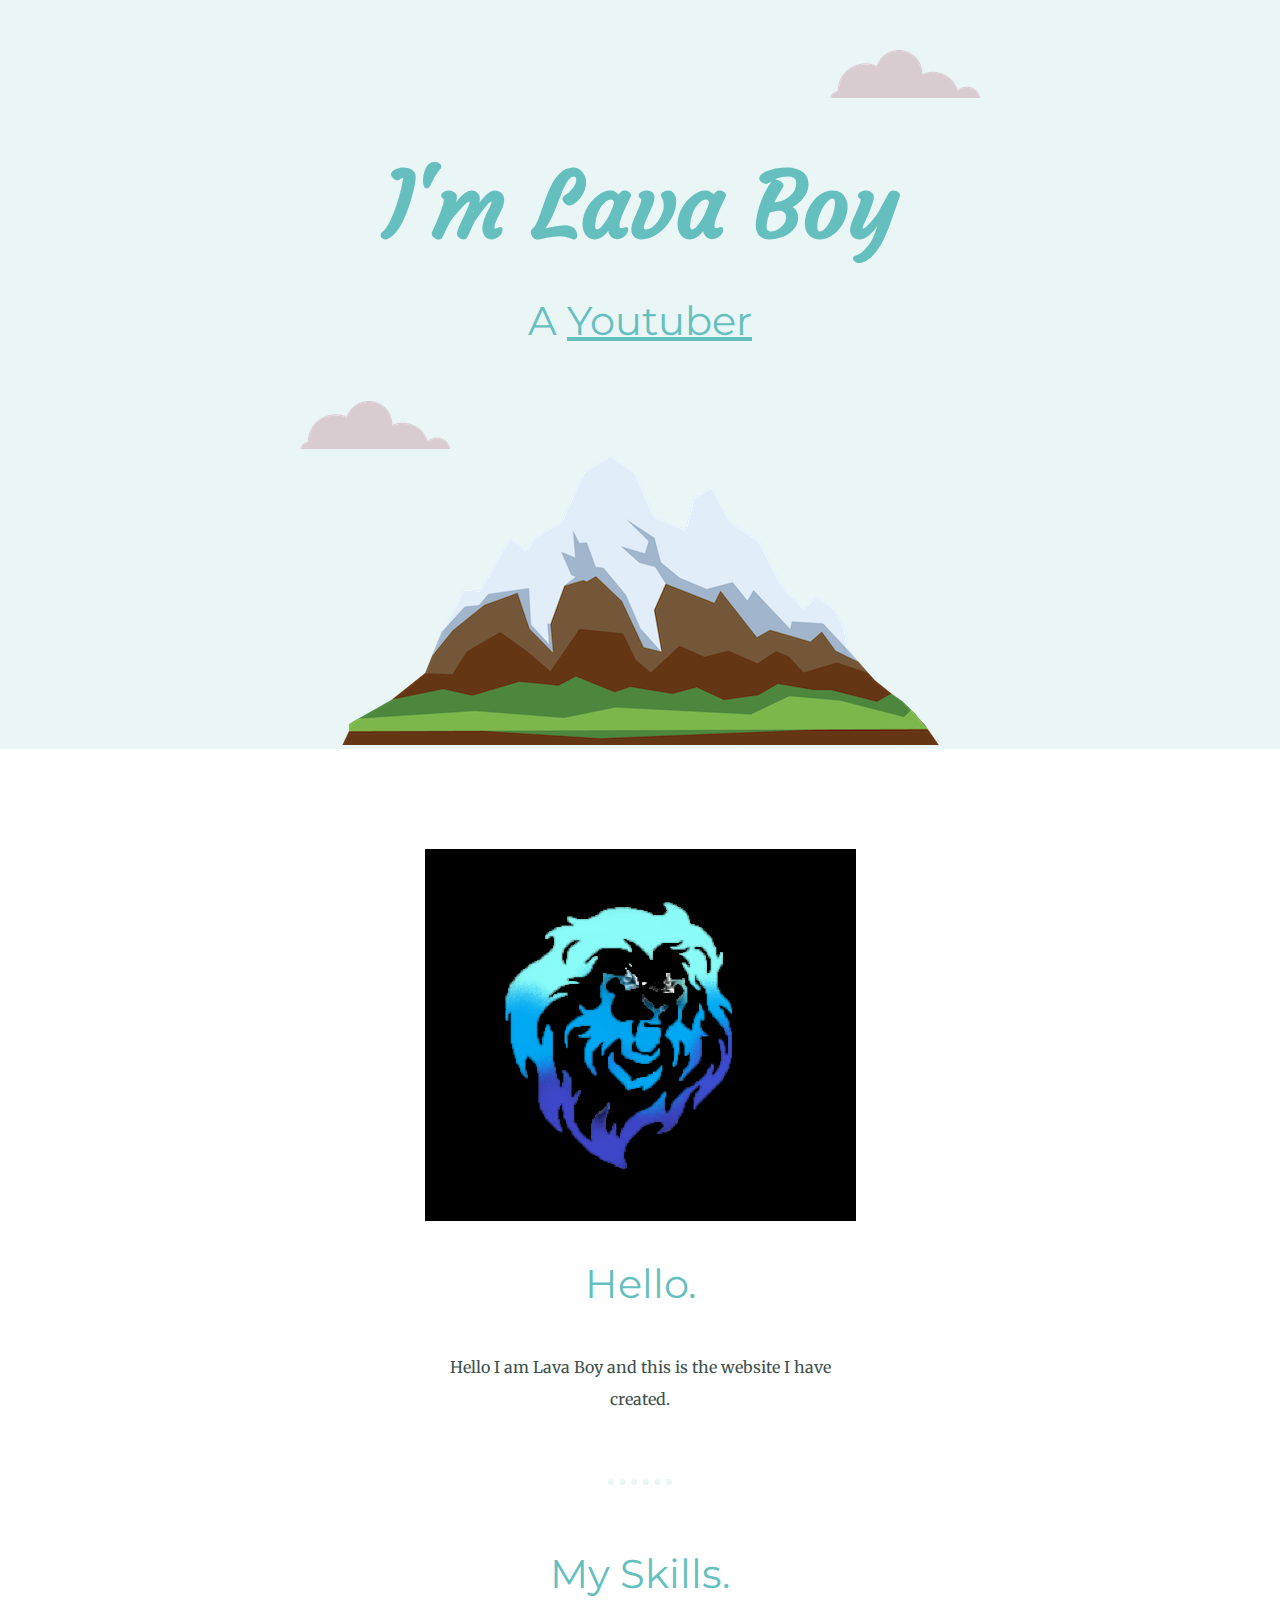
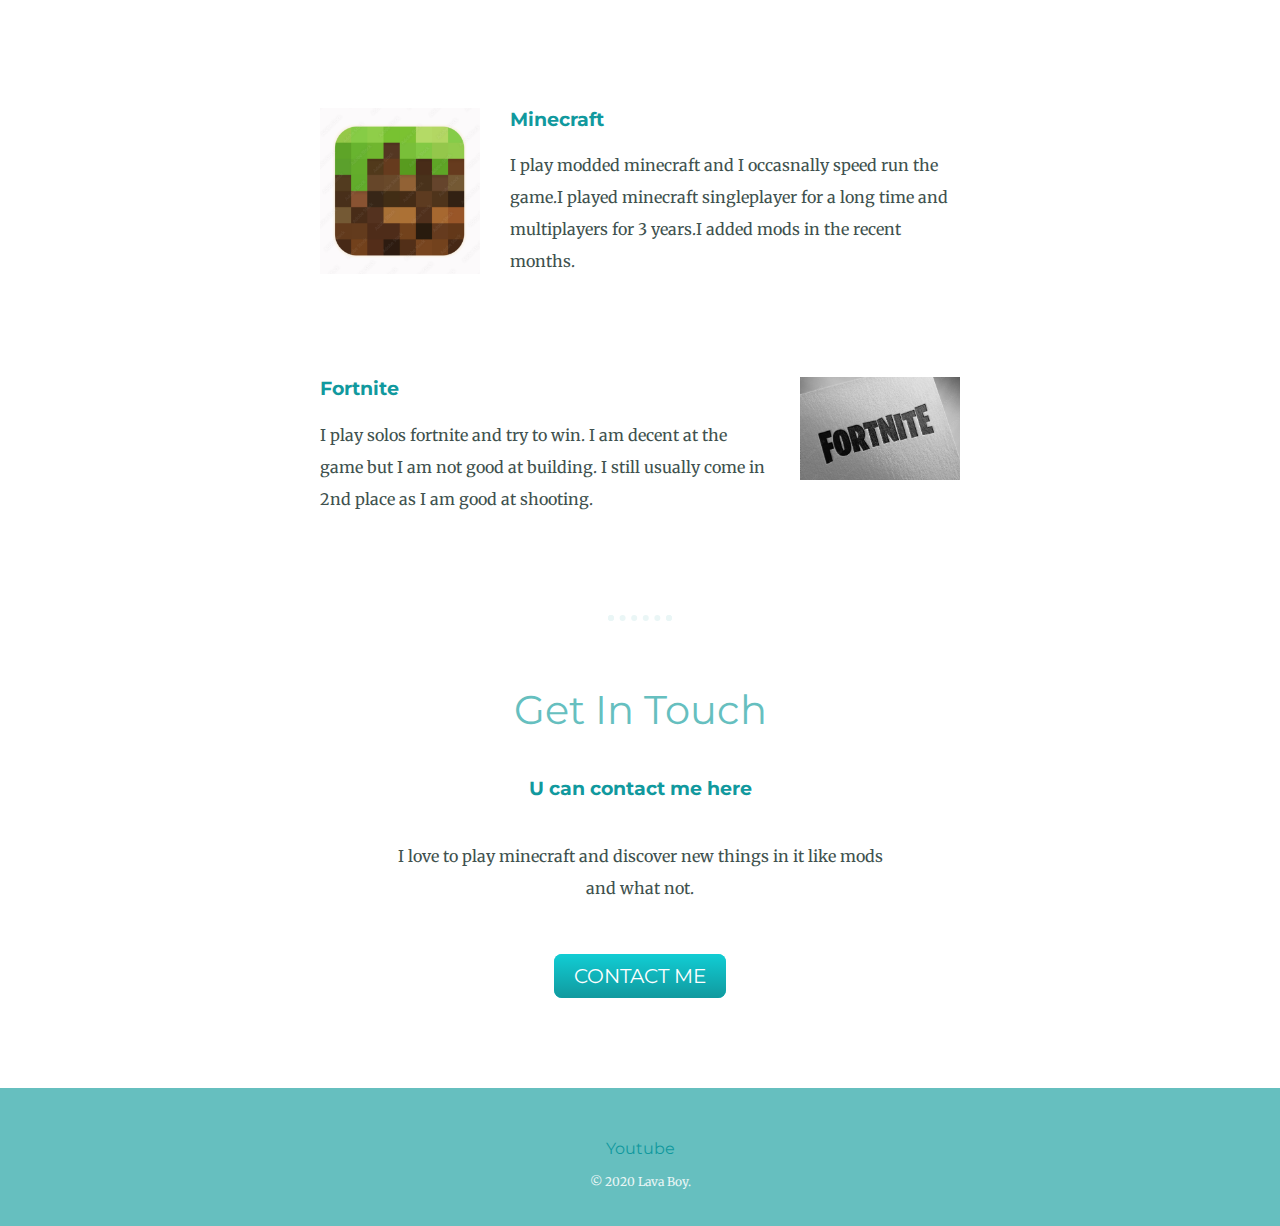
<file: index.html>
<!DOCTYPE html>
<html lang="en" dir="ltr">
  <head>
    <meta charset="utf-8">
    <title>Lava Boy</title>
    <link rel="stylesheet" href="css/styles.css">
    <link rel="preconnect" href="https://fonts.googleapis.com">
<link rel="preconnect" href="https://fonts.gstatic.com" crossorigin>
<link href="https://fonts.googleapis.com/css2?family=Courgette&family=Merriweather&family=Montserrat&display=swap" rel="stylesheet">
  </head>
  <body>
  <div class="top-container">

    <img class="top-cloud" src="images/cloud.png" alt="cloud">
    <h1>I'm Lava Boy</h1>
    <h2>A <span class="pro">Youtuber</span></h2>
    <img class="bottom-cloud"src="images/cloud.png" alt="cloud">
    <img src="images/mountain.png" alt="mountain">

  </div>
  <div class="middle-container">
    <div class="profile">
      <img class="Profile" src="images/Lava Boy.png" alt="Profile pic">
      <h2>Hello.</h2>
      <p class="Intro">Hello I am Lava Boy and this is the website I have created.</p>
    </div>
    <hr>
    <div class="skills">
      <h2>My Skills.</h2>
      <div class="skill-row">
        <img class="Minecraft" src="images/Minecraft.png" alt="Minecraft pic">

        <h3><a href="https://youtu.be/loVFmCLobY8">Minecraft</a></h3>
        <p>I play modded minecraft and I occasnally speed run the game.I played minecraft singleplayer for a long time and multiplayers for 3 years.I added mods in the recent months.</p>
      </div>
      <div class="skill-row">
        <img class="Fortnite" src="images/Fortnite.png" alt="Fortnite pic">
        <h3><a href="https://youtu.be/3DUy_SesqwY">Fortnite</a></h3>
        <p>I play solos fortnite and try to win. I am decent at the game but I am not good at building. I still usually come in 2nd place as I am good at shooting.</p>
      </div>
    </div>
    <hr>
    <div class="contact-me">
      <h2>Get In Touch</h2>
      <h3>U can contact me here</h3>
      <p class="contact-message">I love to play minecraft and discover new things in it like mods and what not.</p>
      <a class="btn" href="mailto:daiwik@outlook.com">CONTACT ME</a>
    </div>
  </div>


  <div class="bottom-container">
    <a class="footer-link" href="https://www.youtube.com/channel/UCokL03ZdrYjYLIZZTMkP98Q">Youtube</a>
    <p class="copyright">© 2020 Lava Boy.</p>
  </div>


  </body>
</html>
</file>
<file: css/styles.css>
.top-container {
  background-color: #EAF6F6;
  padding-top: 100px;
  position: relative;
}

.pro {
  text-decoration: underline;
}

.Intro {
  width: 30%;
  margin: auto auto auto auto;
}

p {

    line-height: 2;

}

hr {
  border: dotted #EAF6F6 6px;
  border-bottom: none;
  width: 4%;
  margin: 5% auto;
}

body {
  color: #40514E;
  margin: 0;
  text-align: center;
  font-family: Merriweather, serif;
}

h1 {
  font-size: 5.615rem;
  margin: 50px auto 0 auto;
  font-family: Courgette, serif;
  color: #66BFBF;
}

h2 {
  font-family: Montserrat, serif;
  font-size: 2.5rem;
  color: #66BFBF;
  font-weight: normal;
  padding-bottom: 10px;
}

h3{
  font-family: Montserrat, serif;
  color: #11999E;
}

.bottom-cloud {
  position: absolute;
  left: 300px;
  bottom: 300px;
}

.top-cloud {
  position: absolute;
  right: 300px;
  top: 50px;
}

.middle-container {
  margin: 100px 0;
}

.bottom-container {
   background-color: #66BFBF;
   padding: 50px 0 20px;
}

a {
    color:  #11999E;
    font-family: Montserrat, serif;
    text-decoration: none;
}

a:hover {
  color: #EAF6F6;
}

.copyright {
  color: #EAF6F6;
  font-size: 0.75rem;
}

.skill-row {
  width: 50%;
  margin: 100px auto 100px auto;
  text-align: left;
}

.Fortnite {
  width: 25%;
  float: right;
  margin-left: 30px;
}

.Minecraft {
  width: 25%;
  float: left;
  margin-right: 30px;
}

.contact-message {
  width: 40%;
  margin: 40px auto 60px;
}

.btn {
  background: #11cdd4;
  background-image: -webkit-linear-gradient(top, #11cdd4, #11999e);
  background-image: -moz-linear-gradient(top, #11cdd4, #11999e);
  background-image: -ms-linear-gradient(top, #11cdd4, #11999e);
  background-image: -o-linear-gradient(top, #11cdd4, #11999e);
  background-image: linear-gradient(to bottom, #11cdd4, #11999e);
  -webkit-border-radius: 8;
  -moz-border-radius: 8;
  border-radius: 8px;
  font-family: Montserrat;
  color: #ffffff;
  font-size: 20px;
  padding: 10px 20px 10px 20px;
  text-decoration: none;
}

.btn:hover {
  background: #30e3cb;
  background-image: -webkit-linear-gradient(top, #30e3cb, #2bc4ad);
  background-image: -moz-linear-gradient(top, #30e3cb, #2bc4ad);
  background-image: -ms-linear-gradient(top, #30e3cb, #2bc4ad);
  background-image: -o-linear-gradient(top, #30e3cb, #2bc4ad);
  background-image: linear-gradient(to bottom, #30e3cb, #2bc4ad);
  text-decoration: none;
}
</file>
